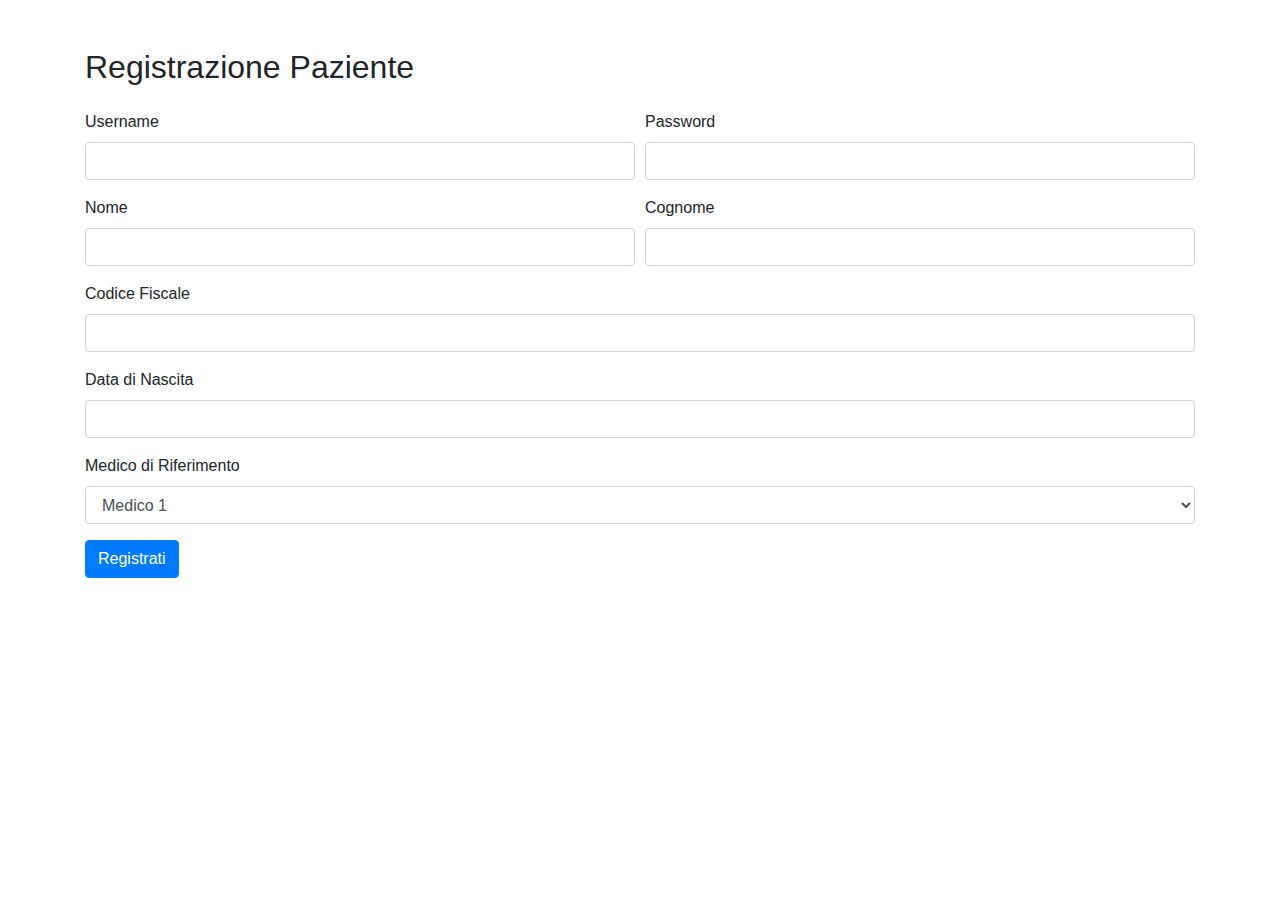
<file: templates/index.html>
<!DOCTYPE html>
<html lang="en">
    <head>
        <meta charset="UTF-8">  
        <meta name="viewport" content="width=device-width, initial-scale=1, shrink-to-fit=no">
        <script src="https://code.jquery.com/jquery-3.3.1.min.js"></script> 
        <script src="https://cdnjs.cloudflare.com/ajax/libs/popper.js/1.14.7/umd/popper.min.js"></script>
        <script src="https://stackpath.bootstrapcdn.com/bootstrap/4.3.1/js/bootstrap.min.js"></script>        
        <link rel="stylesheet" href="https://stackpath.bootstrapcdn.com/bootstrap/4.3.1/css/bootstrap.min.css">
  <title>Registrazione Paziente</title>
</head>  
<body>

    <div class="container mt-5">
        <h2 class="mb-4">Registrazione Paziente</h2>
        <form id="registrationForm" method="post" action="/">
          <div class="form-row">
            <div class="form-group col-md-6">
              <label for="Username">Username</label>
              <input type="text" class="form-control" id="Username" name="Username" required>
            </div>
            <div class="form-group col-md-6">
              <label for="Password">Password</label>
              <input type="password" class="form-control" id="Password" name="Password" required>
            </div>
          </div>
          <div class="form-row">
            <div class="form-group col-md-6">
              <label for="Nome">Nome</label>
              <input type="text" class="form-control" id="Nome" name="Nome" required>
            </div>
            <div class="form-group col-md-6">
              <label for="Cognome">Cognome</label>
              <input type="text" class="form-control" id="Cognome" name="Cognome" required>
            </div>
          </div>
          <div class="form-group">
            <label for="CodiceFiscale">Codice Fiscale</label>
            <input type="text" class="form-control" id="CodiceFiscale" name="CodiceFiscale" required>
          </div>
          <div class="form-group">
            <label for="DataDiNascita">Data di Nascita</label>
            <input type="text" class="form-control" id="DataDiNascita" name="DataDiNascita" required>
          </div>
          <div class="form-group">
            <label for="Medico">Medico di Riferimento</label>
            <select class="form-control" id="Medico" name="Medico" required>
              <option value="medico1">Medico 1</option>
              <option value="medico2">Medico 2</option>
              <option value="medico3">Medico 3</option>
            </select>
          </div>
          <button type="submit" class="btn btn-primary" onclick="inviaDati()">Registrati</button>
        </form>
      </div>


<script>
  function inviaDati() {
      var dati = {
          CodiceFiscale: $("#CodiceFiscale").val(),
          DataDiNascita: $("#DataDiNascita").val(),
          Nome: $("#Nome").val(),
          Cognome: $("#Cognome").val(),
          Username: $("#Username").val(),
          Password: $("#Password").val(),
          Medico: $("#Medico").val()
      };
  
      $.ajax({
          type: 'POST',
          url: '/',
          contentType: 'application/json; charset=UTF-8',
          data: JSON.stringify(dati),
          success: function(response) {
              console.log(response);
          },
          error: function(error) {
              console.error('Errore durante la chiamata AJAX:', error);
          }
      });
  }
  </script>

</body>
</html>
</file>
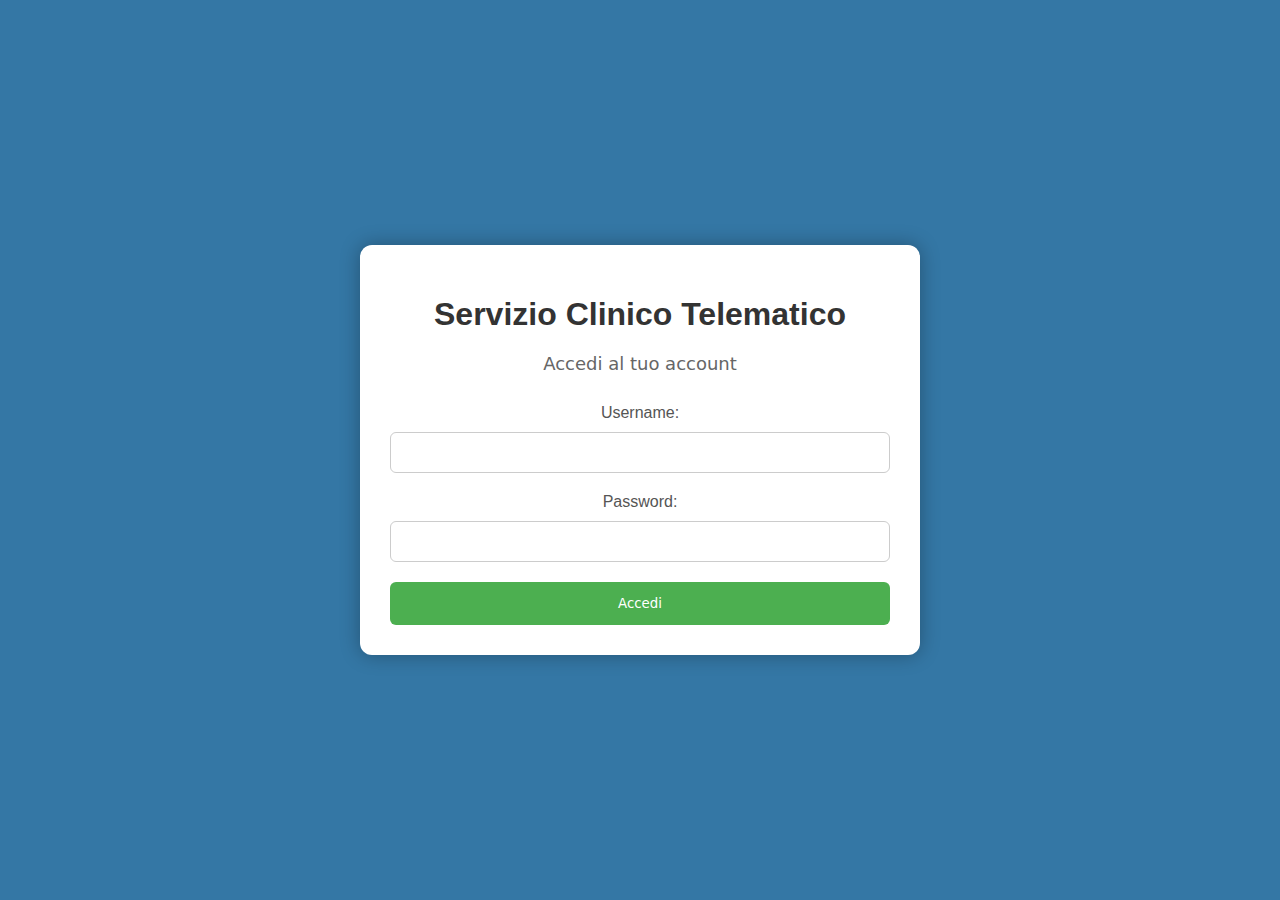
<file: templates/login.html>
<!DOCTYPE html>
<html lang="it">
<head>
    <meta charset="UTF-8">
    <meta name="viewport" content="width=device-width, initial-scale=1.0">
    <link rel="stylesheet" href="../static/styles_login.css">
    <title>Login - Servizio Clinico Telematico</title>
</head>
<body>

    <div class="login-container">
        <h1>Servizio Clinico Telematico</h1>
        <p>Accedi al tuo account</p>
        <form>
            <label for="username">Username:</label>
            <input type="text" id="username" name="username" required>

            <label for="password">Password:</label>
            <input type="password" id="password" name="password" required>

            <button type="submit">Accedi</button> 
        </form>
    </div>

</body>
</html>
</file>
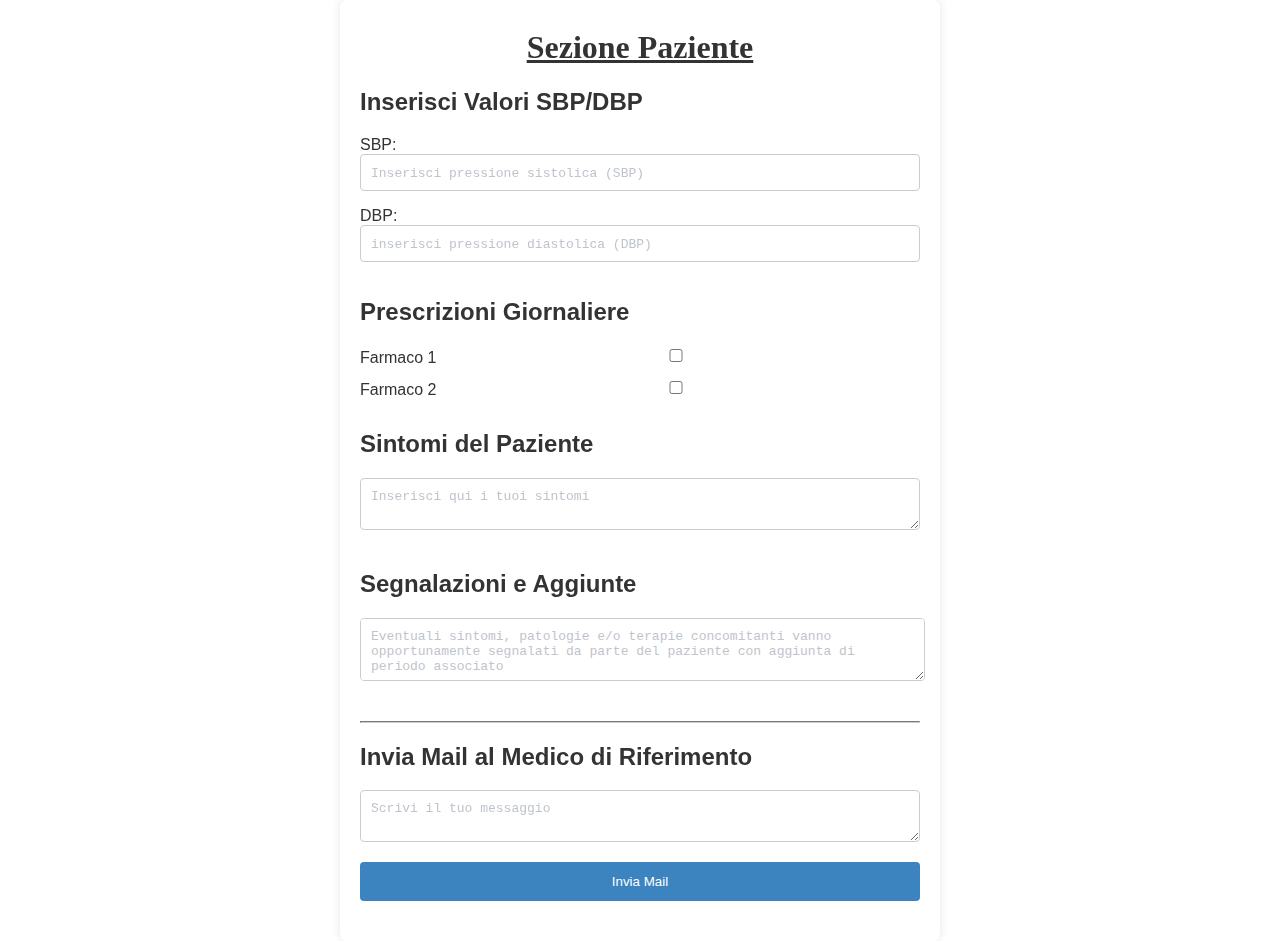
<file: templates/patient_Home.html>
<!DOCTYPE html>
<html lang="it">
<head>
    <meta charset="UTF-8">
    <meta name="viewport" content="width=device-width, initial-scale=1.0">
    <link rel="stylesheet" href="../static/styles_patient_Home.css">
<title>Sezione Paziente</title>
</head>
<body>

    <div class="container">
        <h1>Sezione Paziente</h1>

        <section>
            <h2>Inserisci Valori SBP/DBP</h2>
            <!-- Form per inserire valori -->
            <form>
                <!-- Campi per SBP e DBP -->
                <label for="sbp">SBP:</label>
                <input type="text" id="sbp" name="sbp" placeholder="Inserisci pressione sistolica (SBP)" required>

                <label for="dbp">DBP:</label>
                <input type="text" id="dbp" name="dbp" placeholder="inserisci pressione diastolica (DBP)" required>

            </form>
        </section>

        <section>
            <h2>Prescrizioni Giornaliere</h2>
            <!-- Elenco farmaci con possibilità di spuntare la casella "Si" -->
            <ul>
                <li>
                    <label for="farmaco1">Farmaco 1</label>
                    <input type="checkbox" id="farmaco1">
                </li>
                <li>
                    <label for="farmaco2">Farmaco 2</label>
                    <input type="checkbox" id="farmaco2">
                </li>
            </ul>
        </section>

        <section>
            <h2>Sintomi del Paziente</h2>
            <!-- Area testuale per i sintomi -->
            <textarea id="sintomi" placeholder="Inserisci qui i tuoi sintomi"></textarea>
        </section>



        <section>
            <h2>Segnalazioni e Aggiunte</h2>
            <!-- Area testuale per segnalazioni e aggiunte -->
            <textarea id="segnalazioni" placeholder="Eventuali sintomi, patologie e/o terapie concomitanti vanno opportunamente segnalati da parte del paziente con aggiunta di periodo associato"
            style="width: 565px; height: 63px;"></textarea>
        </section>
        <hr class="line">

        <section>
            <h2>Invia Mail al Medico di Riferimento</h2>
            <!-- Form per inviare una mail al medico -->
            <form>

                <textarea id="messaggio" name="messaggio" placeholder="Scrivi il tuo messaggio"></textarea>
                <button type="submit">Invia Mail</button>
            </form>
        </section>


    </div>

</body>
</html>
</file>
<file: static/styles_login.css>
body {
    font-family: 'Segoe UI', Tahoma, Geneva, Verdana, sans-serif;
    background-color: #3477a5;
    margin: 0;
    display: flex;
    align-items: center;
    justify-content: center;
    min-height: 100vh;
}

.login-container {
    background-color: #ffffff;
    padding: 30px;
    border-radius: 12px;
    box-shadow: 0 0 20px rgba(0, 0, 0, 0.3);
    max-width: 500px;
    width: 100%;
    text-align: center;
    transition: all 0.3s ease;
}

h1 {
    color: #333;
    font-size: 32px; /* Aumentato la dimensione del testo */
    margin-bottom: 20px;
}

p {
  color: #666;
  font-size: 18px;  /* Aumentato la dimensione del testo */
  font-family: system-ui;
  margin-bottom: 30px;
}

form {
    display: flex;
    flex-direction: column;
}

label {
    margin-bottom: 10px;
    color: #555;
}

input {
    padding: 12px;
    margin-bottom: 20px;
    border: 1px solid #ccc;
    border-radius: 6px;
    transition: border-color 0.3s ease;
}

button {
    background-color: #4caf50;
    color: #fff;
    padding: 14px;
    border: none;
    border-radius: 6px;
    cursor: pointer;
    font-family: system-ui;
    transition: background-color 0.3s ease;
}

button:hover {
    background-color: #45a049;
}

a {
    color: #3498db;
    text-decoration: none;
    transition: color 0.3s ease;
}

a:hover {
    color: #2574a9;
}
</file>
<file: static/styles_patient_Home.css>
body {
    font-family: Arial, sans-serif;
    background-image: url("https://pixexid.com/api/download/image/4k-ultra-hd-wallpaper-with-abstract-liquid-metallic-design-rqruw5xy.jpeg"); /* Sostituisci con l'URL dell'immagine di sfondo */
    background-size: cover;
    background-position: center;
    margin: 0;
    display: flex;
    align-items: center;
    justify-content: center;
    min-height: 100vh;
    backdrop-filter: blur(10px);
    transition: all 0.3s ease;
}

.container {
    background-color: rgba(255, 255, 255, 0.9); /* Sfondo bianco sfumato */
    padding: 20px;
    padding-top: 8px;
    border-radius: 8px;
    box-shadow: 0 0 10px rgba(0, 0, 0, 0.1);
    max-width: 600px;
    width: 100%;
    box-sizing: border-box;
}

h1 {
    font-family: SignPainter;
    text-align: center;
    color: #333;
    text-decoration: underline;
}

section {
    margin-bottom: 20px;
}

ul {
    list-style: none;
    padding: 0;
    margin: 0;
}

li {
    display: flex;
    align-items: center;
}

input[type="checkbox"] {
    margin-right: 8px; /* Puoi regolare la distanza tra la checkbox e l'etichetta */
}

h2 {
    color: #333;
}

form {
    list-style: none;
    padding: 0;
    margin: 0;
}

label {
    margin-bottom: 8px;
    color: #333;
    white-space: nowrap;
}
input::placeholder {
    font-family: monospace;
    color: #bfc4cc; /* Colore grigio chiaro */
    font-size: 13px; /* Dimensione del carattere del placeholder */
}
textarea::placeholder {
    font-family: monospace;
    color: #bfc4cc; /* Colore grigio chiaro */
    font-size: 13px; /* Dimensione del carattere del placeholder */
}

input, textarea {
    width: 100%; /* Larghezza al 100% del contenitore */
    padding: 10px;
    margin-bottom: 16px;
    border: 1px solid #ccc;
    border-radius: 4px;
    box-sizing: border-box;
}

.line {
    border-color: #ccc; /* Specifica il colore della linea */
    margin: 20px 0; /* Aggiunge spaziatura sopra e sotto la linea, se necessario */
}

button {
    background-color: #3c84c0;
    color: #fff;
    padding: 12px;
    border: none;
    border-radius: 4px;
    cursor: pointer;
    width: 100%;
}

button:hover {
    background-color: #215392;
}
</file>
